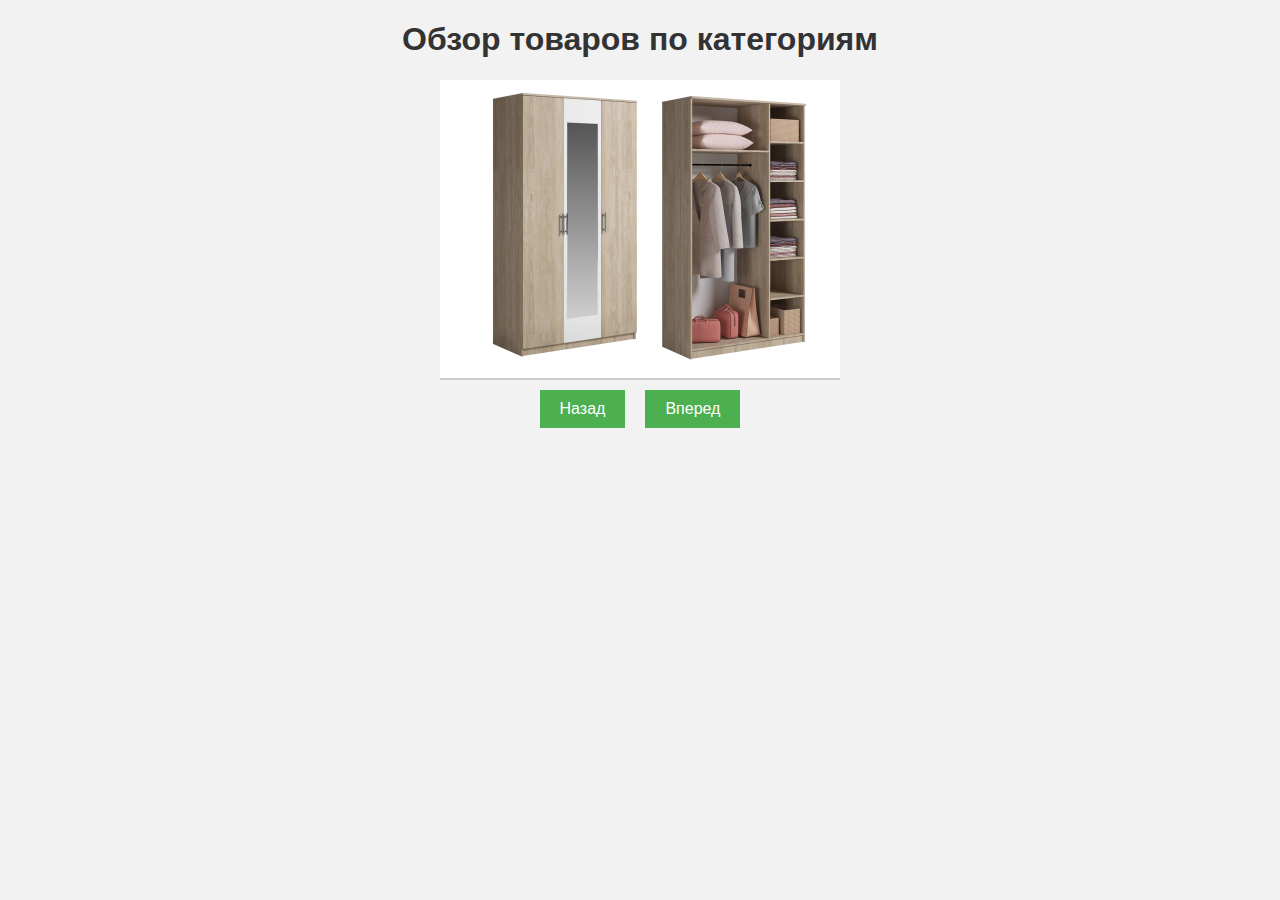
<file: лаба 5 html/index.html>
<!DOCTYPE html>
<html>
<head>
  <title>Обзор товаров по категориям</title>
  <link rel="stylesheet" type="text/css" href="1.css">
  <meta charset = "UTF-8">
</head>
<body>
  <div>
    <h1>Обзор товаров по категориям</h1>
    <div id="gallery">
      <a href="#" onclick="openFile()"><img id="image" src="image/1.jpg" ></a> <!-- Добавляем onclick с вызовом функции openFile() -->
    </div>
    <div class="button-container">
      <button onclick="previousImage()" class="button">Назад</button>
      <button onclick="nextImage()" class="button">Вперед</button>
    </div>    
  </div>

  <script>
    let i = 0;
    let images = ["1", "4", "2"];
    let files = ["product1.html", "product2.html", "product3.html"]; // Создаем массив files для хранения названий файлов

    // Функция для отображения предыдущей картинки
    function previousImage() {
      if (i === 0) {
        i = images.length - 1;
      } else {
        i--;  
      }
      document.getElementById("image").src = "image/" + images[i] + ".jpg";
    }

    // Функция для отображения следующей картинки
    function nextImage() {
      if (i === images.length - 1) {
        i = 0;
      } else {
        i++;
      }
      document.getElementById("image").src = "image/" + images[i] + ".jpg";
    }

    // Функция для открытия файла при клике на картинку
    function openFile() {
      window.location.href = files[i]; // Перенаправляем текущую страницу на выбранный файл
    }
  </script>
</body>
</html>
</file>
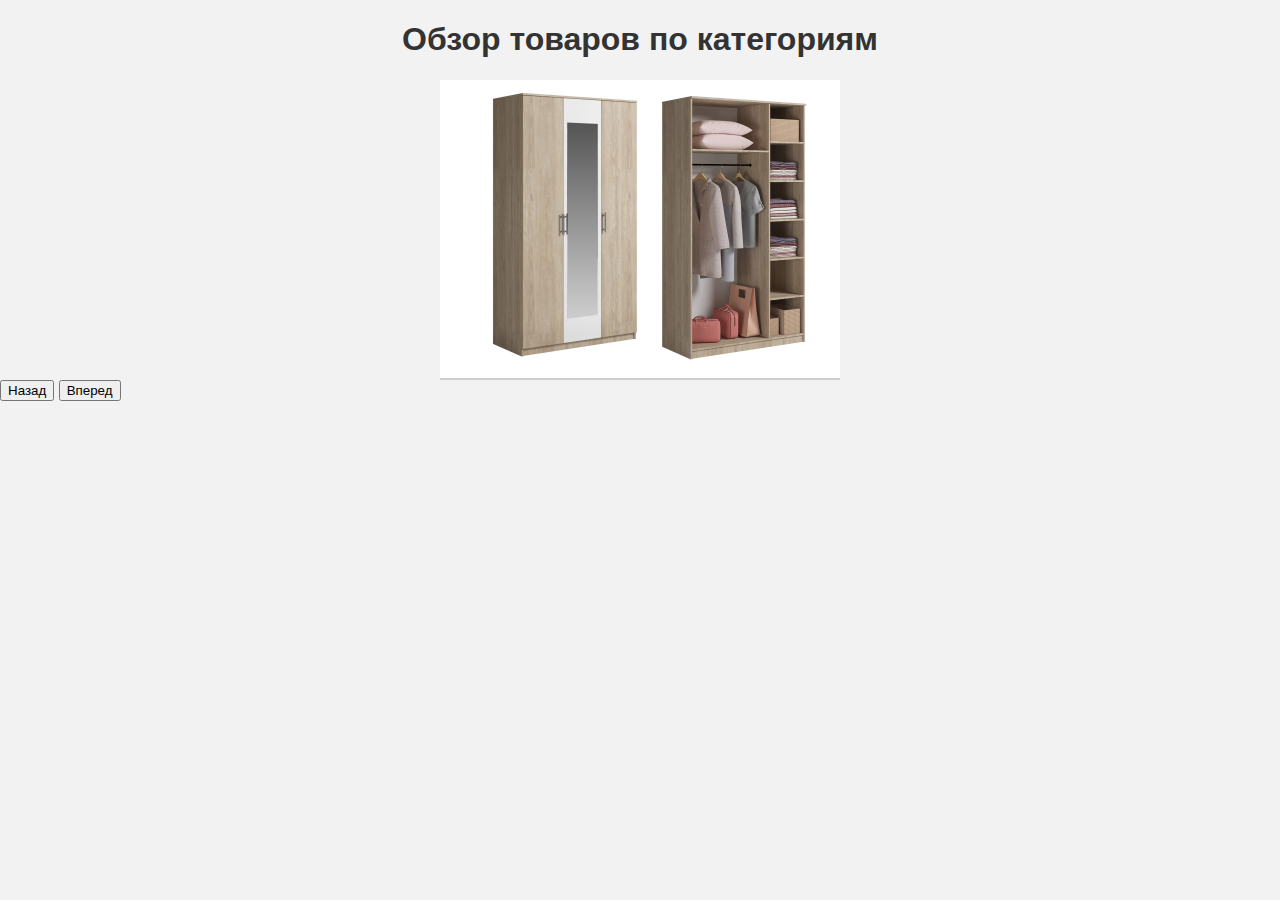
<file: лаба 6 html/Index.html>
<!DOCTYPE html>
<html>
<head lang="ru">
  <title>Обзор товаров по категориям</title>
  <link rel="stylesheet" type="text/css" href="1.css">
</head>
<body>
  <div>
    <h1>Обзор товаров по категориям</h1>
    <div id="gallery">
      <a href="#" onclick="openFile()"><img id="image" src="image/1.jpg"></a> <!-- Добавляем onclick с вызовом функции openFile() -->
    </div>
    <div class="button-container">
      <button onclick="previousImage()" class="button">Назад</button>
      <button onclick="nextImage()" class="button">Вперед</button>
    </div>    
  </div>

  <script>
    let i = 0;
    let images = ["1", "4", "2"];
    let files = ["product1.html", "product2.html", "product3.html"]; // Создаем массив files для хранения названий файлов

    // Функция для отображения предыдущей картинки
    function previousImage() {
      if (i === 0) {
        i = images.length - 1;
      } else {
        i--;
      }
      document.getElementById("image").src = "image/" + images[i] + ".jpg";
    }

    // Функция для отображения следующей картинки
    function nextImage() {
      if (i === images.length - 1) {
        i = 0;
      } else {
        i++;
      }
      document.getElementById("image").src = "image/" + images[i] + ".jpg";
    }

    // Функция для открытия файла при клике на картинку
    function openFile() {
      window.location.href = files[i]; // Перенаправляем текущую страницу на выбранный файл
    }
  </script>
</body>
</html>
</file>
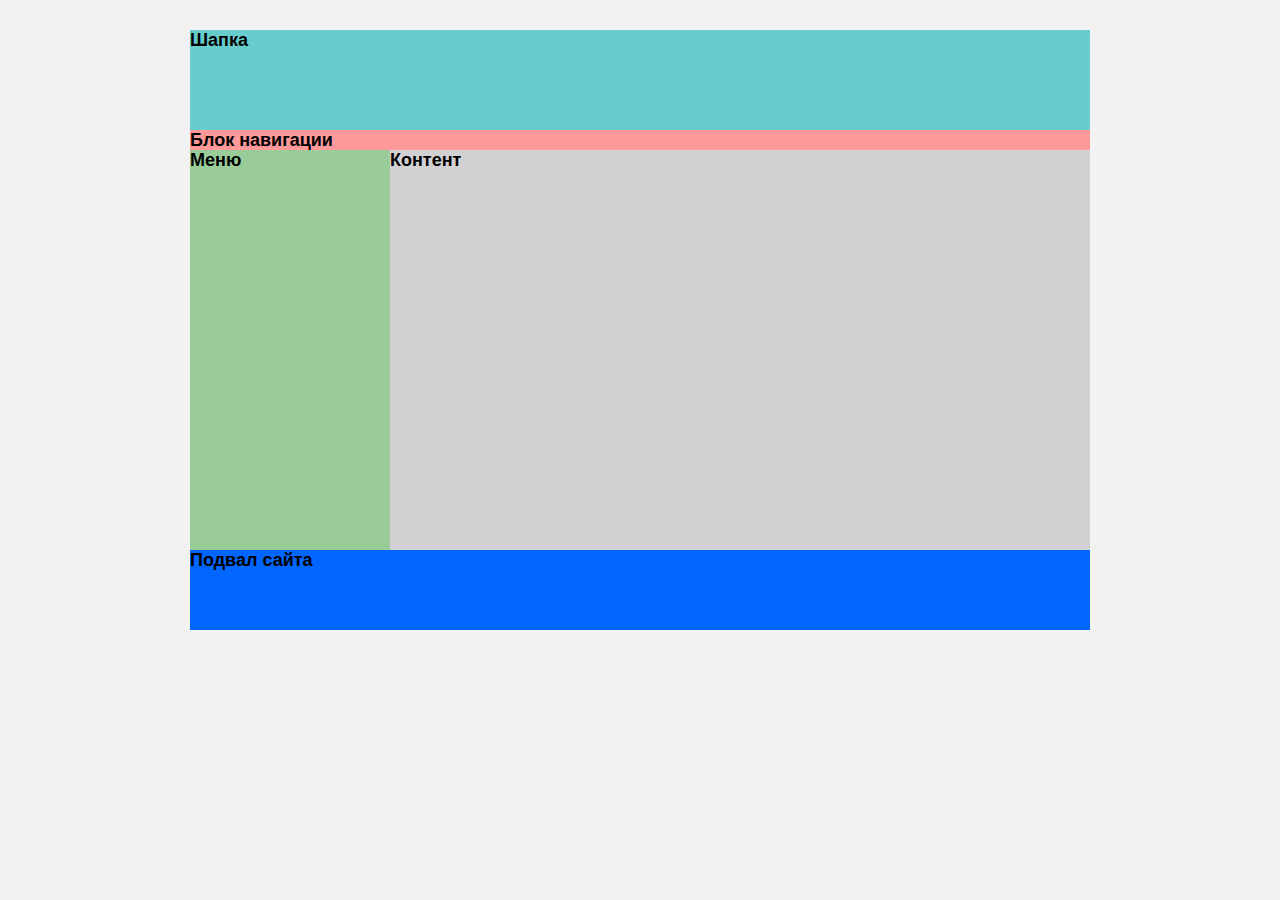
<file: index2.html>
<html>
<head>
<meta http-equiv="Content-Type" content="text/html; charset=utf-8" />
 <title>Пример блочной верстки</title>
<link rel="stylesheet" href="style/style2.css" />
</head>
<body>
<div id="container">
<div id="header">
<h2>Шапка</h2>
</div>
<div id="navigation">
<h2>Блок навигации</h2>
</div>
<div id="menu">
<h2>Меню</h2>
</div>
<div id="content">
<h2>Контент</h2>
</div>
<div id="clear">
</div>
 
<div id="footer">
<h2>Подвал сайта</h2>
</div>
</div>
</body>
</html>
</file>
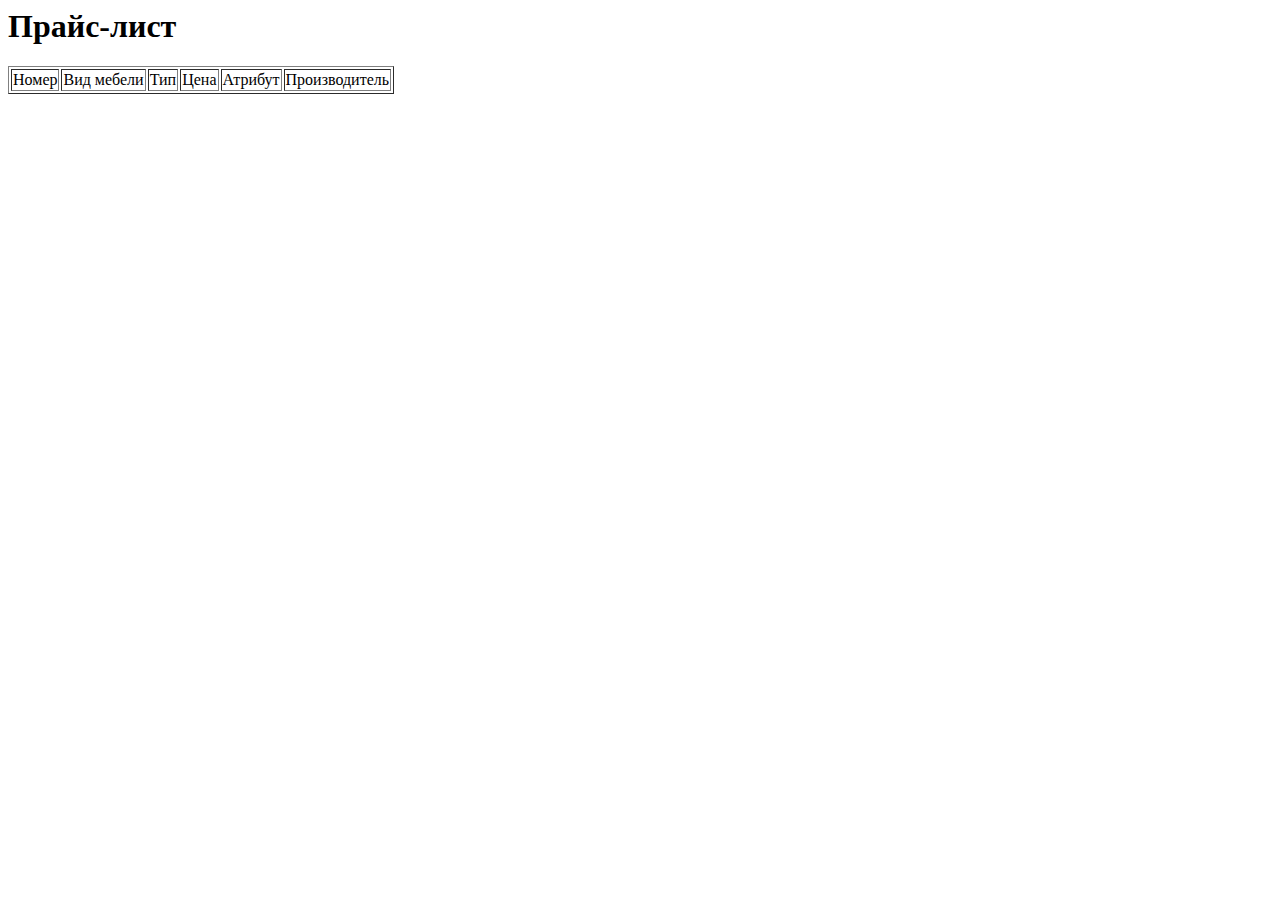
<file: index8.html>
<html>
<head>
</head>
<body>
<h1>Прайс-лист</h1>
<table border="1">
  <tr>
    <td>Номер</td>
    <td>Вид мебели</td>
    <td>Тип</td>
    <td>Цена</td>
    <td>Атрибут</td>
    <td>Производитель</td>
  </tr>
  <script type="text/javascript">
    // Ваши XML-данные
    let xmlstr='<?xmlversion="1.0"encoding="UTF-8"?><?xml-stylesheettype="text/css"href="css/style.css"?><MAGAZIN><furniture><id>1</id><name>Шкаф</name><art>Дляодежды</art><buy>54 000руб.</buy><atribut>Зеркалонапереднейдверце</atribut><creator>Россия</creator><material>Металл</material></furniture><furniture><id>2</id><name>Шкаф</name><art>Кухонный</art><buy>38 000руб.</buy><atribut>Прозрачныйдверцы</atribut><creator>Россия</creator><material>Металл</material></furniture><furniture><id>3</id><name>Стол</name><art>Журнальный</art><buy>15 000руб.</buy><atribut>Стекляннаястолешница</atribut><creator>Россия</creator><material>Металл</material></furniture><furniture><id>4</id><name>Стол</name><art>Кухонный</art><buy>8 000руб.</buy><atribut>Дервянный</atribut><creator>Россия</creator><material>Металл</material></furniture><furniture><id>5</id><name>Кресло</name><art>Кожанное</art><buy>23 000</buy><atribut>Наножках</atribut><creator>Россия</creator><material>Металл</material></furniture><furniture><id>6</id><name>Стулья</name><art>Длякухни</art><buy>2 300руб./шт.</buy><atribut>Желеныесбархатнойсидушкой</atribut><creator>Россия</creator><material>Металл</material></furniture><furniture><id>7</id><name>Диван</name><art>Длягостинной</art><buy>42 000руб.</buy><atribut>Угловой</atribut><creator>Россия</creator><material>Металл</material></furniture><furniture><id>8</id><name>Диван</name><art>Длягостинной/кухни/спальни</art><buy>37 000руб.</buy><atribut>Раскладной</atribut><creator>Россия</creator><material>Металл</material></furniture><furniture><id>9</id><name>Каркасдлякровати</name><art>Дляспальни</art><buy>17 000руб.</buy><atribut>Деревянный</atribut><creator>Россия</creator><material>Металл</material></furniture><furniture><id>10</id><name>Каркасдлядвуспальнойкровати</name><art>Дляспальни</art><buy>21 000руб.</buy><atribut>Деревянный</atribut><creator>Россия</creator><material>Металл</material></furniture><furniture><id>11</id><name>Каркасдлякровати</name><art>Дляспальни</art><buy>11 000руб.</buy><atribut>Металлический</atribut><creator>Россия</creator><material>Металл</material></furniture><furniture><id>12</id><name>Каркасдлядвуспальнойкровати</name><art>Дляспальни</art><buy>15 000руб.</buy><atribut>Металлический</atribut><creator>Россия</creator><material>Металл</material></furniture><furniture><id>13</id><name>Рабочийстол</name><art>Длягостинной/спальни</art><buy>12 000руб.</buy><atribut>Дервянный</atribut><creator>Россия</creator><material>Металл</material></furniture><furniture><id>14</id><name>Тумба</name><art>Деревянная/металлическая</art><buy>8 000руб.</buy><atribut>Длягостинной/спальни</atribut><creator>Россия</creator><material>Металл</material></furniture><furniture><id>15</id><name>Кресло</name><art>Бархатное</art><buy>19 000руб.</buy><atribut>Длягостинной/спальни</atribut><creator>Россия</creator><material>Металл</material></furniture><furniture><id>16</id><name>Кресло</name><art>Кожанное</art><buy>16 000руб.</buy><atribut>Длягостинной/офиса</atribut><creator>Россия</creator><material>Металл</material></furniture><furniture><id>17</id><name>Столкухонный</name><art>Деревянный</art><buy>10 000</buy><atribut>Длякухни</atribut><creator>Россия</creator><material>Металл</material></furniture><furniture><id>18</id><name>Полки</name><art>Деревянные</art><buy>5 000руб.</buy><atribut>Гостинная/офис/спальня</atribut><creator>Россия</creator><material>Металл</material></furniture><furniture><id>19</id><name>Пуфик</name><art>Кожа/бархат</art><buy>11 000руб.</buy><atribut>Дляспальни/гостинной</atribut><creator>Россия</creator><material>Металл</material></furniture> <furniture><id>20</id><name>Софа</name><art>Текстиль</art><buy>12 000 руб.</buy><atribut>Для гостинной</atribut><creator>Россия</creator><material> Металл</material></furniture></MAGAZIN>
    // Парсинг XML-данных
    let parser = new DOMParser();
    let xmlDoc = parser.parseFromString(xmlstr, "text/xml");

    // Получение всех элементов <tovar>
    let materials = xmlDoc.getElementsByTagName("furniture");
      
    // Итерация по каждому <tovar> и вывод данных в таблицу
    for (let i = 0; i < materials.length; i++) {
      let material = materials[i];
      let Name = material.getElementsByTagName("id")[0].childNodes[0].nodeValue;
      
      // Проверка на наличие элемента "obiom"
      let obiom = material.getElementsByTagName("name")[0];
      if (obiom) {
        obiom = obiom.childNodes[0].nodeValue;
      } else {
        obiom = "0";
      }

      let price = material.getElementsByTagName("art")[0].childNodes[0].nodeValue;

      // Вывод данных в таблицу
      document.write("<tr>");
      document.write("<td>", id, "</td>");
      document.write("<td>", name, "</td>");
      document.write("<td>", art, "</td>");
      document.write("<td>", buy, "</td>");
      document.write("<td>", atribut, "</td>");
      document.write("<td>", creator, "</td>");
      document.write("<td>", material, "</td>");
      document.write("</tr>");
    }
  </script>
</table>
</body>
</html>
</file>
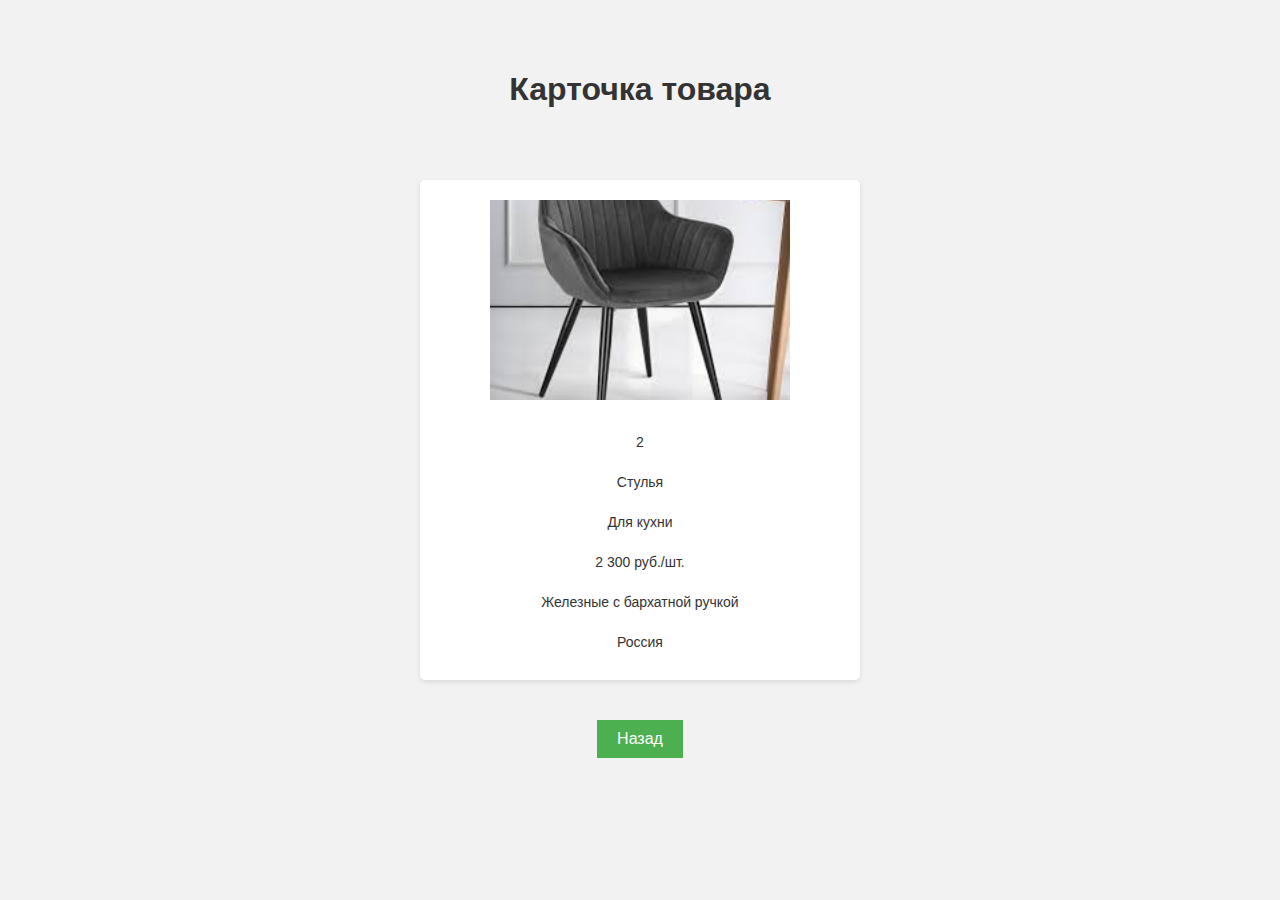
<file: лаба 5 html/product2.html>
<!DOCTYPE html>
<html>
<head>
  <meta charset = "UTF-8">
  <title>Карточка товара</title>
  <link rel="stylesheet" type="text/css" href="product.css">
</head>
<body>
  <div>
    <h1>Карточка товара</h1>
    <div class="card">
      <img src="image/4.jpg">
      <p>2</p>
      <p>Стулья</p>
      <p>Для кухни</p>
      <p>2 300 руб./шт.</p>
      <p>Железные с бархатной ручкой</p>
      <p>Россия</p>
    </div>
    <button onclick="goBack()" class="back-button">Назад</button>
  </div>

  <script>
    function goBack() {
      window.history.back();
    }
  </script>
</body>
</html>
</file>
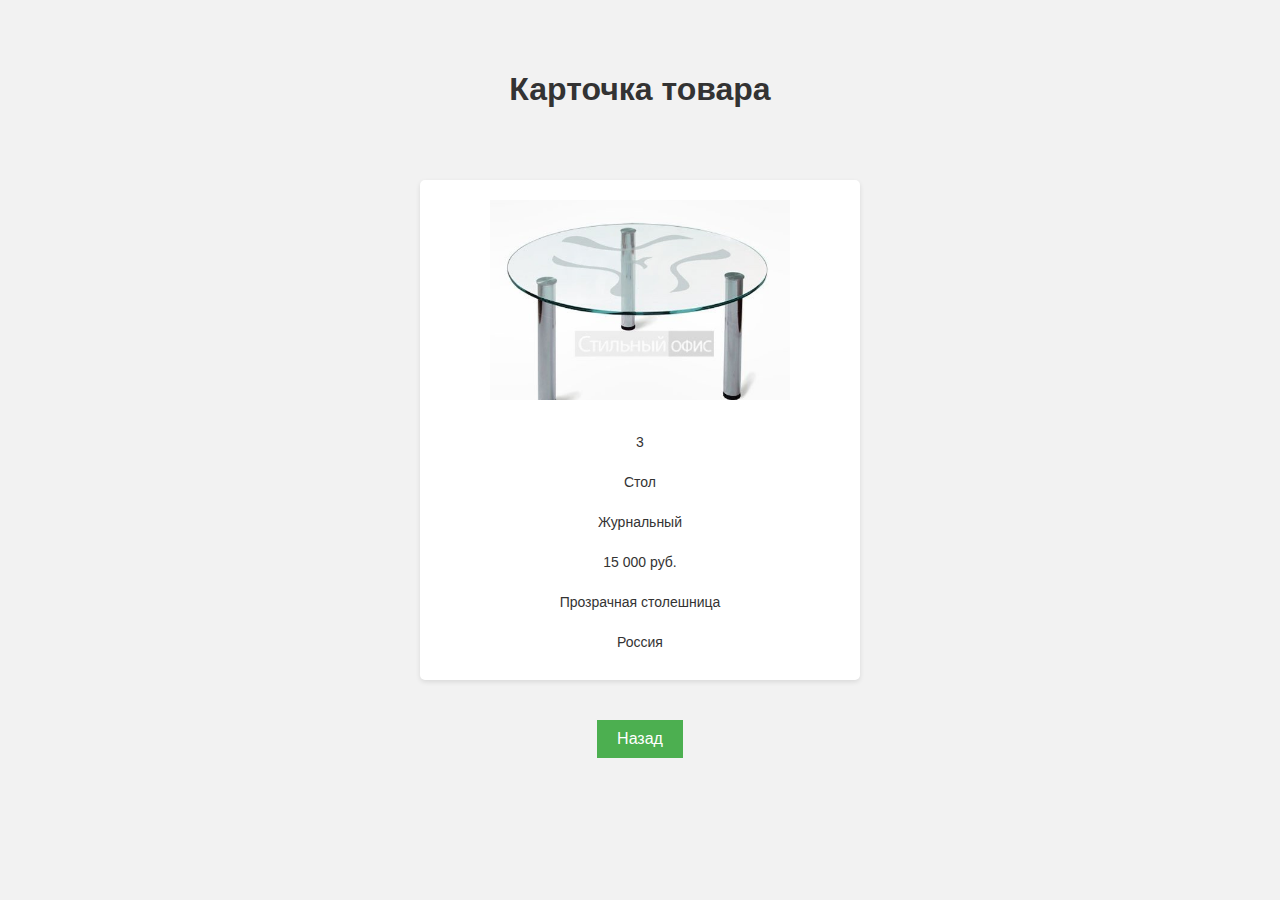
<file: лаба 5 html/product3.html>
<!DOCTYPE html>
<html>
<head>
  <meta charset = "UTF-8">
  <title>Карточка товара</title>
  <link rel="stylesheet" type="text/css" href="product.css">
</head>
<body>
  <div>
    <h1>Карточка товара</h1>
    <div class="card">
      <img src="image/2.jpg">
      <p>3</p>
      <p>Стол</p>
      <p>Журнальный</p>
      <p>15 000 руб.</p>
      <p>Прозрачная столешница</p>
      <p>Россия</p>
    </div>
    <button onclick="goBack()" class="back-button">Назад</button>
  </div>

  <script>
    function goBack() {
      window.history.back();
    }
  </script>
</body>
</html>
</file>
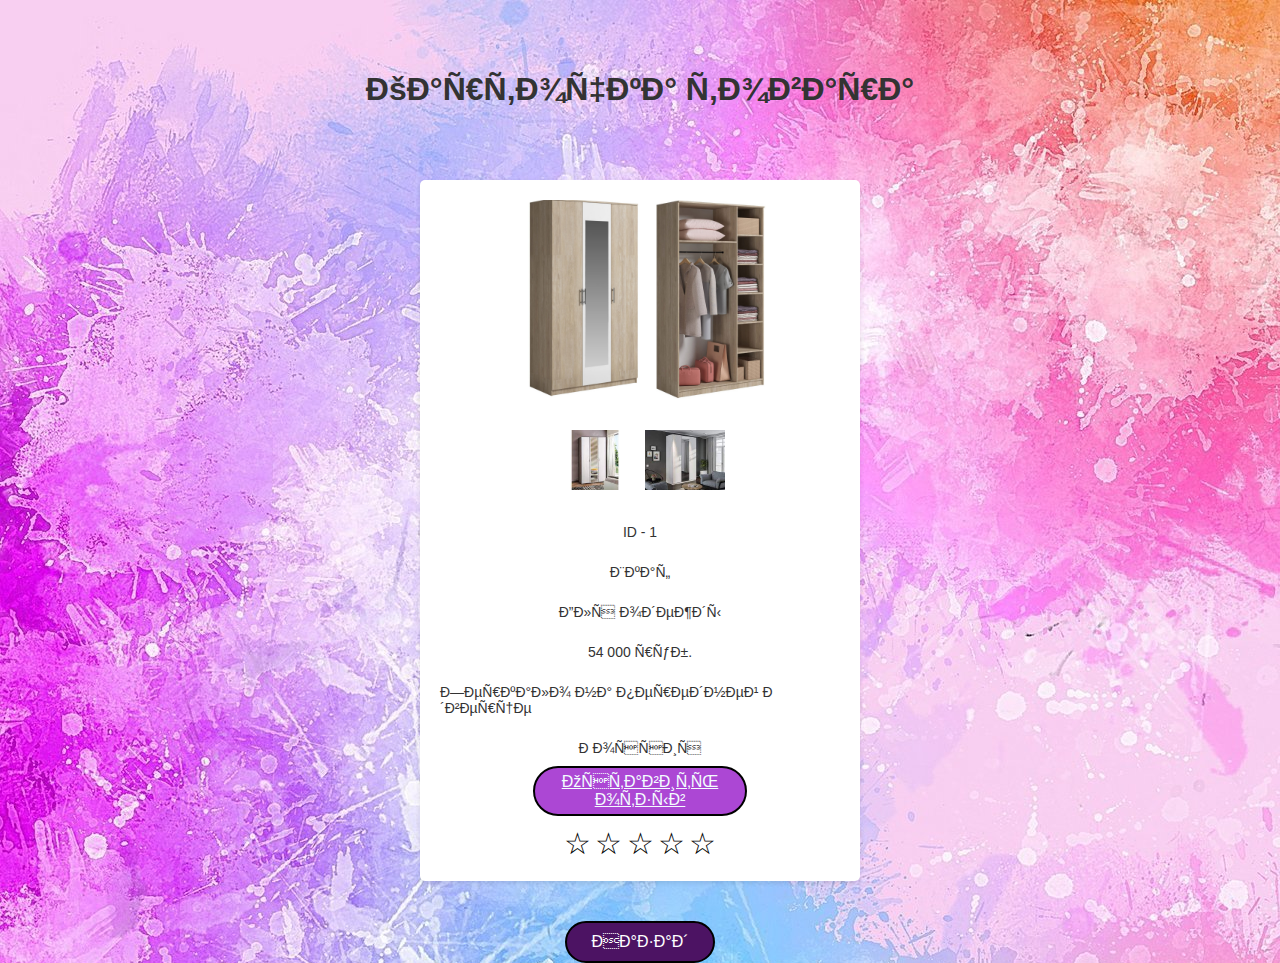
<file: лаба 6 html/Product1.html>
<!DOCTYPE html>
<html>
<head>
  <title>Карточка товара</title>
  <link rel="stylesheet" type="text/css" href="product.css">
  <meta charset="UFT-8">
  
  <style>
    .btn {
      display: block;
width: 50%;
font-weight: 200;
font-size: 16px;
color: #f3fcff;
padding: 5px;
text-align: center;
border: 2px solid black;
border-radius: 200px;
cursor: pointer;
-webkit-transition: 0.2s;
-o-transition: 0.2s;
transition: 0.2s;
margin-top: auto;
background-color: #ac47d4;
    }
   </style>

<style>
  .nazad {
    display: block;
width: 70%;
font-weight: 400;
font-size: 16px;
color: #f3fcff;
padding: 5px;
text-align: center;
border: 2px solid black;
border-radius: 200px;
cursor: pointer;
-webkit-transition: 0.2s;
-o-transition: 0.2s;
transition: 0.2s;
margin-top: auto;
background-color: #4c1363;
  }
 </style>
</head>
<body style="background-image: url(img2.jpg);">
  <div>
    <h1>Карточка товара</h1>
    <div class="card">
      <img id="main-image" src="image/1.jpg">
      <div class="more-images">
        <img src="image/5.jpg" onmouseover="changeImage('image/5.jpg')" onmouseout="resetImage()">
        <img src="image/7.jpg" onmouseover="changeImage('image/7.jpg')" onmouseout="resetImage()">
      </div>
      <p>ID - 1</p>
      <p>Шкаф</p>
      <p>Для одежды</p>
      <p>54 000 руб.</p>
      <p>Зеркало на передней дверце</p>
      <p>Россия</p>
      <a href="index3.html" class="btn">Оставить отзыв</a>
      <div id="rating_bar">
        <span id="rate_1">&#9734;</span>
        <span id="rate_2">&#9734;</span>
        <span id="rate_3">&#9734;</span>
        <span id="rate_4">&#9734;</span>
        <span id="rate_5">&#9734;</span>
      </div>
    </div>
  </div>
  
    <button onclick="goBack()" class="back-button">Назад</button>
  </div>

  <script>
    function goBack() {
      window.history.back();
    }

    function changeImage(imageUrl) {
      document.getElementById('main-image').src = imageUrl;
    }

    function resetImage() {
      document.getElementById('main-image').src = 'image/1.jpg';
    }


    let spans = document.getElementById("rating_bar").getElementsByTagName('span');

for (let i = 0; i < spans.length; i++) {
  spans[i].onmouseover = hoverStar;
}

function hoverStar() {
  for (let i = 0; i < this.id.charAt(5); i++) {
    spans[i].innerText = '⭐️';
  }

  for (let i = this.id.charAt(5); i < 5; i++) {
    spans[i].innerText = '✰';
  }
}
  </script>
</body>
</html>
</file>
<file: лаба 5 html/1.css>
body {
  font-family: Arial, sans-serif;
  background-color: #f2f2f2;
  margin: 0;
  padding: 0;
}

h1 {
  text-align: center;
  color: #333;
}

#gallery {
  width: 400px;
  height: 300px;
  margin: 0 auto;
  background-color: #ccc;
  display: flex;
  justify-content: center;
  align-items: center;
  overflow: hidden;
}

#image {
  max-width: 100%;
  max-height: 100%;
}

.button-container {
  display: flex;
  justify-content: center;
}

.button {
  background-color: #4CAF50;
  border: none;
  color: white;
  padding: 10px 20px;
  text-align: center;
  text-decoration: none;
  display: inline-block;
  font-size: 16px;
  margin: 10px;
  cursor: pointer;
}

.button:hover {
  background-color: #45a049;
}

.button:active {
  background-color: #3e8e41;
}
</file>
<file: лаба 6 html/1.css>
body {
  font-family: Arial, sans-serif;
  background-color: #f2f2f2;
  margin: 0;
  padding: 0;
}

h1 {
  text-align: center;
  color: #333;
}

#gallery {
  width: 400px;
  height: 300px;
  margin: 0 auto;
  background-color: #ccc;
  display: flex;
  justify-content: center;
  align-items: center;
  overflow: hidden;
}

#image {
  max-width: 100%;
  max-height: 100%;
}

.nazad-container {
  display: flex;
  justify-content: center;
}

.nazad {
  background-color: #934caf;
  border: none;
  color: white;
  padding: 10px 20px;
  text-align: center;
  text-decoration: none;
  display: inline-block;
  font-size: 16px;
  margin: 10px;
  cursor: pointer;
}

.nazad:hover {
  background-color: #8345a0;
}

.nazad:active {
  background-color: #8b3e8e;
}
</file>
<file: style/style2.css>
body {
    background: #f3f2f3;
    color: #000000;
    font-family: Trebuchet MS, Arial, Times New Roman;
    font-size: 12px;
   }
   #container {
    background:#99CC99;
    margin: 30px auto;
    width: 900px;
    height: 600px;
   }
   #header {
    background: #66CCCC;
    height: 100px;
    width: 900px;
   }
   #navigation {
    background: #FF9999;
    width: 900px;
    height: 20px;
   }
   #menu {
    background: #99CC99;
    float: left;
    width: 200px;
    height: 400px;
   }
   #content {
    background: #d2d0d2;
    float: right;
    width: 700px;
    height: 400px;
   }
   #clear {
    clear:both;
   }
   #footer {
    background: #0066FF;
    height: 80px;
    width: 900px;
   }

   h2{
    margin-top: 0;
   }
</file>
<file: лаба 5 html/product.css>
body {
  font-family: Arial, sans-serif;
  background-color: #f2f2f2;
  margin: 0;
  padding: 0;
}

h1 {
  text-align: center;
  color: #333;
}

div {
  display: flex;
  justify-content: center;
  align-items: center;
  flex-direction: column;
  margin-top: 50px;
}

img {
  width: 300px;
  height: 200px;
  object-fit: cover;
  margin-bottom: 20px;
}

div p {
  margin-bottom: 10px;
}

.card {
  width: 400px;
  background-color: #fff;
  border-radius: 5px;
  box-shadow: 0 2px 5px rgba(0, 0, 0, 0.1);
  padding: 20px;
  margin-bottom: 20px;
}

.card p {
  font-size: 14px;
  color: #333;
}

.card p:first-child {
  font-size: 18px;
  font-weight: bold;
  margin-bottom: 10px;
}

.back-button {
  background-color: #4CAF50;
  border: none;
  color: white;
  padding: 10px 20px;
  text-align: center;
  text-decoration: none;
  display: inline-block;
  font-size: 16px;
  margin-top: 20px;
  cursor: pointer;
}

.back-button:hover {
  background-color: #45a049;
}

.back-button:active {
  background-color: #3e8e41;
}
</file>
<file: лаба 6 html/product.css>
body {
  font-family: Arial, sans-serif;
  background-color: #f2f2f2;
  margin: 0;
  padding: 0;
}

h1 {
  text-align: center;
  color: #333;
}

div {
  display: flex;
  justify-content: center;
  align-items: center;
  flex-direction: column;
  margin-top: 50px;
}

img {
  width: 300px;
  height: 200px;
  object-fit: cover;
  margin-bottom: 20px;
}

div p {
  margin-bottom: 10px;
}

.card {
  width: 400px;
  background-color: #fff;
  border-radius: 5px;
  box-shadow: 0 2px 5px rgba(0, 0, 0, 0.1);
  padding: 20px;
  margin-bottom: 20px;
}

.card p {
  font-size: 14px;
  color: #333;
}

.card p:first-child {
  font-size: 18px;
  font-weight: bold;
  margin-bottom: 10px;
}

.back-button {
  background-color: #4c1363;
  border: none;
  color: white;
  padding: 10px 20px;
  text-align: center;
  text-decoration: none;
  display: flex;
  justify-content: center;
  align-items: center;
  font-size: 16px;
  margin-top: 20px;
  cursor: pointer;
  width: 150px; 
  margin-left: auto; 
  margin-right: auto;
  border: 2px solid black;
  border-radius: 200px;
}


.back-button:active {
  background-color: #4c1363;
}

.more-images {
  display: flex;
  justify-content: space-between;
  margin-top: 10px;
  flex-direction: row;
  align-items: center;
  gap: 10px; 
}

.more-images img {
  width: 80px;
  height: 60px;
  object-fit: cover;
  cursor: pointer;
}

#rating_bar {
  display: inline-block;
  justify-content: center;
  margin-top: 10px;
}

#rating_bar span {
  font-size: 30px;
  cursor: pointer;
}

#rating_bar span:hover {
  color: gold;
}
</file>
